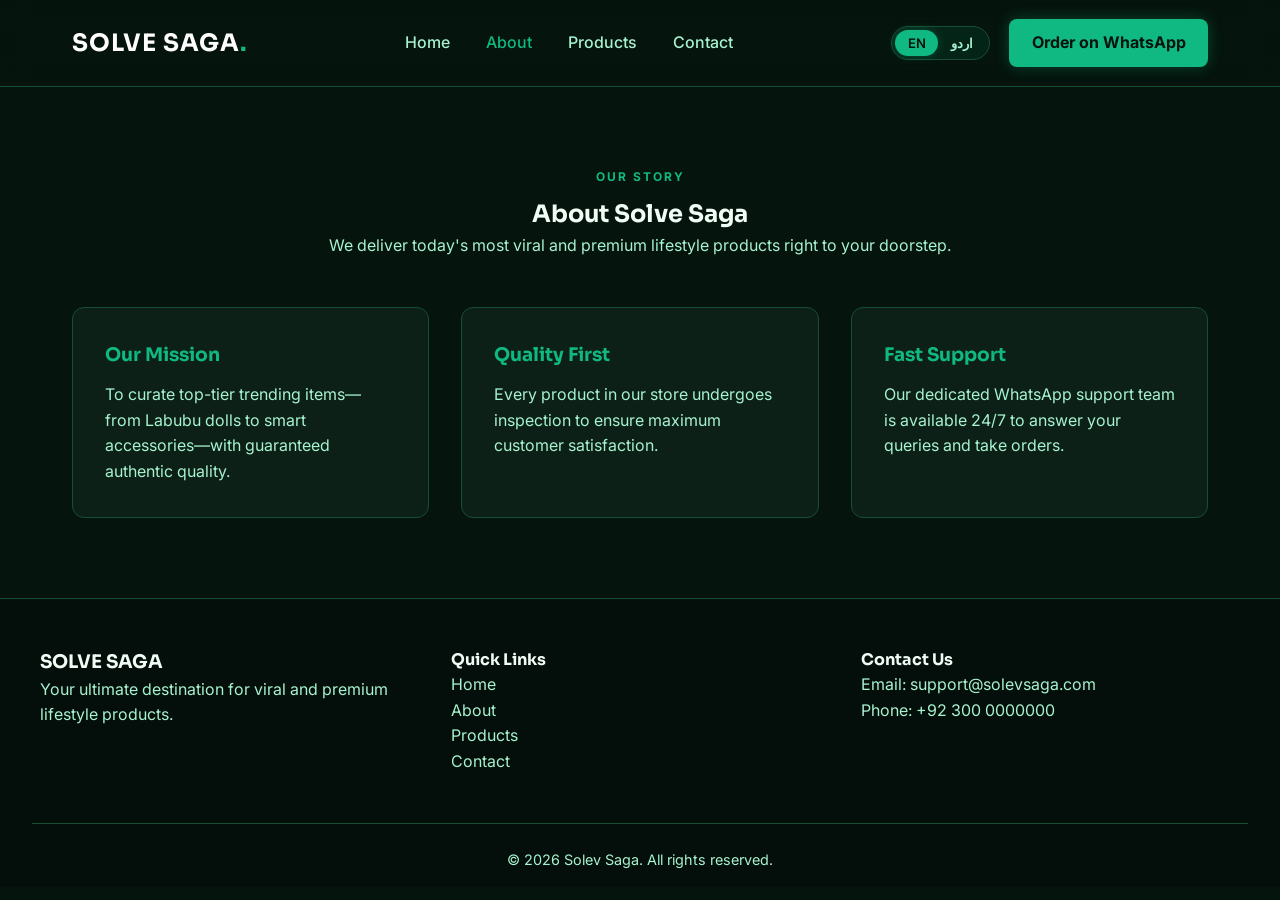
<file: about.html>
<!DOCTYPE html>
<html lang="en">
<head>
  <meta charset="UTF-8">
  <meta name="viewport" content="width=device-width, initial-scale=1.0">
  <title>About Us | Solve Saga</title>
  <link rel="stylesheet" href="style.css">
  <link rel="preconnect" href="https://fonts.googleapis.com">
  <link rel="preconnect" href="https://fonts.gstatic.com" crossorigin>
  <link href="https://fonts.googleapis.com/css2?family=Inter:wght@400;500;600&family=Sora:wght@600;700&display=swap" rel="stylesheet">
</head>
<body>

  <!-- Navigation Header -->
  <header>
    <nav class="nav-container">
      <a href="index.html" class="logo-link">
        <div class="logo">
          <h2>SOLVE SAGA<span class="dot">.</span></h2>
        </div>
      </a>
      <div class="nav-links">
        <a href="index.html" data-lang-en="Home" data-lang-ur="ہوم">Home</a>
        <a href="about.html" class="active" data-lang-en="About" data-lang-ur="ہمارے بارے میں">About</a>
        <a href="products.html" data-lang-en="Products" data-lang-ur="پروڈکٹس">Products</a>
        <a href="contact.html" data-lang-en="Contact" data-lang-ur="رابطہ">Contact</a>
      </div>
      <div class="header-actions">
        <div class="lang-switcher">
          <button id="lang-en" class="lang-btn active">EN</button>
          <button id="lang-ur" class="lang-btn">اردو</button>
        </div>
        <a href="https://wa.me/923000000000" class="btn-primary" target="_blank" data-lang-en="Order on WhatsApp" data-lang-ur="واٹس ایپ پر آرڈر کریں">Order on WhatsApp</a>
      </div>
    </nav>
  </header>

  <main>
    <section class="features-section">
      <div class="section-title">
        <span class="sub-badge" data-lang-en="OUR STORY" data-lang-ur="ہમારી کہانی">OUR STORY</span>
        <h2 data-lang-en="About Solve Saga" data-lang-ur="سولیو ساگا کے بارے میں">About Solve Saga</h2>
        <p data-lang-en="We deliver today's most viral and premium lifestyle products right to your doorstep." data-lang-ur="ہم آج کے سب سے مشہور اور معیاری لائف اسٹائل پروڈکٹس آپ کی دہلیز تک پہنچاتے ہیں۔">We deliver today's most viral and premium lifestyle products right to your doorstep.</p>
      </div>

      <div class="features-grid">
        <div class="feature-card">
          <h3 data-lang-en="Our Mission" data-lang-ur="ہمارا مقصد">Our Mission</h3>
          <p data-lang-en="To curate top-tier trending items—from Labubu dolls to smart accessories—with guaranteed authentic quality." data-lang-ur="ترقی یافتہ اور مقبول ترین اشیاء جیسے لبوبو ڈولز اور سمارٹ لوازمات کو اصلی معیار کے ساتھ فراہم کرنا۔">To curate top-tier trending items—from Labubu dolls to smart accessories—with guaranteed authentic quality.</p>
        </div>
        <div class="feature-card">
          <h3 data-lang-en="Quality First" data-lang-ur="میعار سب سے پہلے">Quality First</h3>
          <p data-lang-en="Every product in our store undergoes inspection to ensure maximum customer satisfaction." data-lang-ur="ہمارے اسٹور کا ہر پروڈکٹ مکمل تسلی کے بعد آپ تک بھیجا جاتا ہے۔">Every product in our store undergoes inspection to ensure maximum customer satisfaction.</p>
        </div>
        <div class="feature-card">
          <h3 data-lang-en="Fast Support" data-lang-ur="تیز رفتار سروس">Fast Support</h3>
          <p data-lang-en="Our dedicated WhatsApp support team is available 24/7 to answer your queries and take orders." data-lang-ur="ہمارئی واٹس ایپ ٹیم آپ کے سوالات کا جواب دینے اور آرڈر لینے کے لیے 24/7 دستیاب ہے۔">Our dedicated WhatsApp support team is available 24/7 to answer your queries and take orders.</p>
        </div>
      </div>
    </section>
  </main>

  <footer>
    <div class="footer-container">
      <div class="footer-col">
        <h3>SOLVE SAGA</h3>
        <p data-lang-en="Your ultimate destination for viral and premium lifestyle products." data-lang-ur="وائرل اور پریمیم لائف اسٹائل مصنوعات کے لیے آپ کی بہترین منزل۔">Your ultimate destination for viral and premium lifestyle products.</p>
      </div>
      <div class="footer-col">
        <h4 data-lang-en="Quick Links" data-lang-ur="فوری لنکس">Quick Links</h4>
        <ul>
          <li><a href="index.html" data-lang-en="Home" data-lang-ur="ہوم">Home</a></li>
          <li><a href="about.html" data-lang-en="About" data-lang-ur="ہمارے بارے میں">About</a></li>
          <li><a href="products.html" data-lang-en="Products" data-lang-ur="پروڈکٹس">Products</a></li>
          <li><a href="contact.html" data-lang-en="Contact" data-lang-ur="رابطہ">Contact</a></li>
        </ul>
      </div>
      <div class="footer-col">
        <h4 data-lang-en="Contact Us" data-lang-ur="رابطہ کریں">Contact Us</h4>
        <p>Email: support@solevsaga.com</p>
        <p>Phone: +92 300 0000000</p>
      </div>
    </div>
    <div class="footer-bottom">
      <p data-lang-en="&copy; 2026 Solev Saga. All rights reserved." data-lang-ur="&copy; 2026 سولیو ساگا۔ جملہ حقوق محفوظ ہیں۔">&copy; 2026 Solev Saga. All rights reserved.</p>
    </div>
  </footer>

  <script src="script.js"></script>
</body>
</html>
</file>
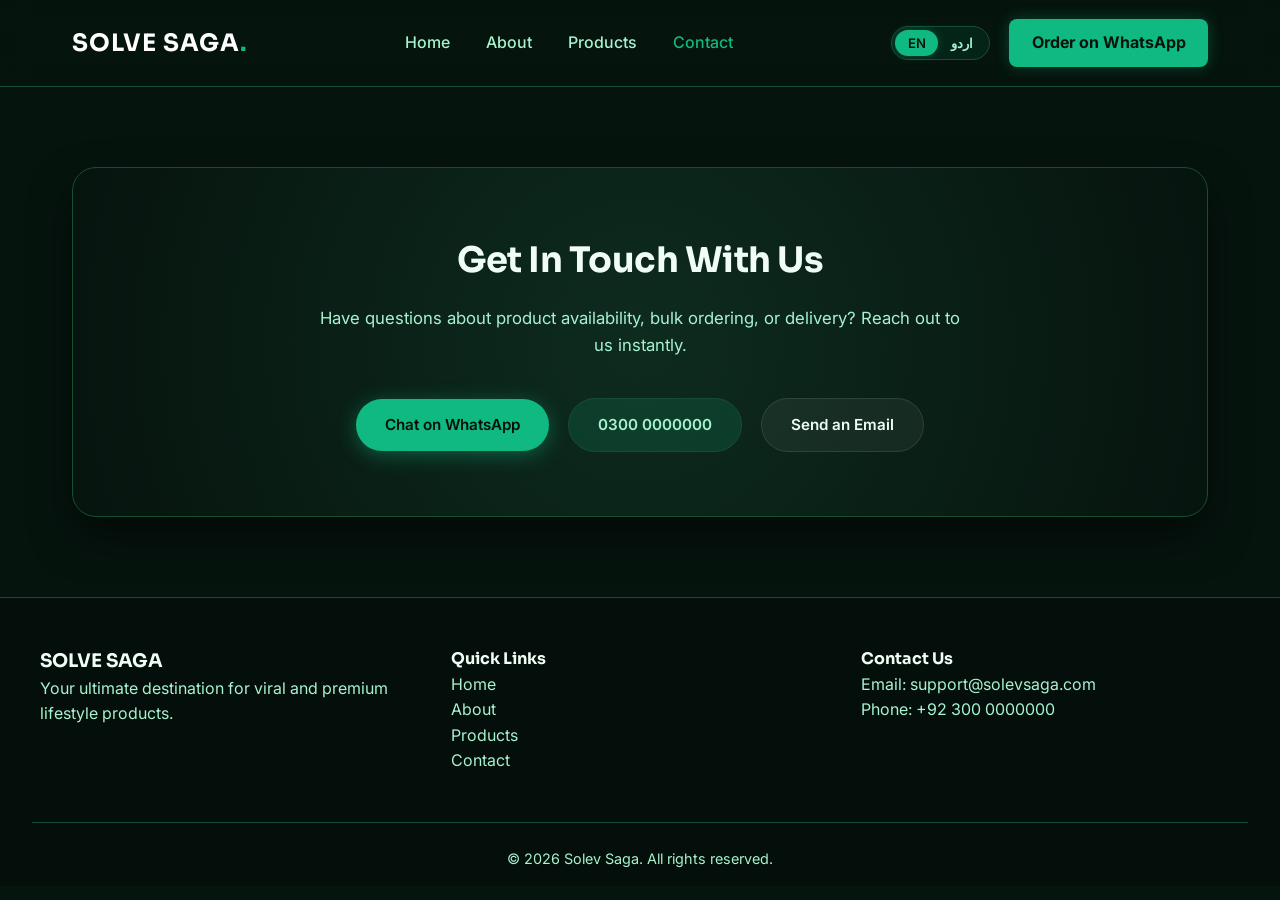
<file: contact.html>
<!DOCTYPE html>
<html lang="en">
<head>
  <meta charset="UTF-8">
  <meta name="viewport" content="width=device-width, initial-scale=1.0">
  <title>Contact Us | Solve Saga</title>
  <link rel="stylesheet" href="style.css">
  <link rel="preconnect" href="https://fonts.googleapis.com">
  <link rel="preconnect" href="https://fonts.gstatic.com" crossorigin>
  <link href="https://fonts.googleapis.com/css2?family=Inter:wght@400;500;600&family=Sora:wght@600;700&display=swap" rel="stylesheet">
</head>
<body>

  <!-- Navigation Header -->
  <header>
    <nav class="nav-container">
      <a href="index.html" class="logo-link">
        <div class="logo">
          <h2>SOLVE SAGA<span class="dot">.</span></h2>
        </div>
      </a>
      <div class="nav-links">
        <a href="index.html" data-lang-en="Home" data-lang-ur="ہوم">Home</a>
        <a href="about.html" data-lang-en="About" data-lang-ur="ہمارے بارے میں">About</a>
        <a href="products.html" data-lang-en="Products" data-lang-ur="پروڈکٹس">Products</a>
        <a href="contact.html" class="active" data-lang-en="Contact" data-lang-ur="رابطہ">Contact</a>
      </div>
      <div class="header-actions">
        <div class="lang-switcher">
          <button id="lang-en" class="lang-btn active">EN</button>
          <button id="lang-ur" class="lang-btn">اردو</button>
        </div>
        <a href="https://wa.me/923000000000" class="btn-primary" target="_blank" data-lang-en="Order on WhatsApp" data-lang-ur="واٹس ایپ پر آرڈر کریں">Order on WhatsApp</a>
      </div>
    </nav>
  </header>

  <main>
    <section class="cta-section">
      <div class="cta-card">
        <h2 data-lang-en="Get In Touch With Us" data-lang-ur="ہم سے رابطہ کریں">Get In Touch With Us</h2>
        <p data-lang-en="Have questions about product availability, bulk ordering, or delivery? Reach out to us instantly." data-lang-ur="پروڈکٹس کی موجودگی، آرڈرز یا ڈیلیوری کے بارے میں کوئی سوال ہے؟ فوری رابطہ کریں۔">Have questions about product availability, bulk ordering, or delivery? Reach out to us instantly.</p>

        <div class="cta-buttons">
          <a href="https://wa.me/923000000000" target="_blank" class="cta-btn cta-whatsapp">
            <span data-lang-en="Chat on WhatsApp" data-lang-ur="واٹس ایپ پر بات کریں">Chat on WhatsApp</span>
          </a>
          <a href="tel:03000000000" class="cta-btn cta-call">
            <span>0300 0000000</span>
          </a>
          <a href="mailto:support@solevsaga.com" class="cta-btn cta-email">
            <span data-lang-en="Send an Email" data-lang-ur="ای میل بھیجیں">Send an Email</span>
          </a>
        </div>
      </div>
    </section>
  </main>

  <footer>
    <div class="footer-container">
      <div class="footer-col">
        <h3>SOLVE SAGA</h3>
        <p data-lang-en="Your ultimate destination for viral and premium lifestyle products." data-lang-ur="وائرل اور پریمیم لائف اسٹائل مصنوعات کے لیے آپ کی بہترین منزل۔">Your ultimate destination for viral and premium lifestyle products.</p>
      </div>
      <div class="footer-col">
        <h4 data-lang-en="Quick Links" data-lang-ur="فوری لنکس">Quick Links</h4>
        <ul>
          <li><a href="index.html" data-lang-en="Home" data-lang-ur="ہوم">Home</a></li>
          <li><a href="about.html" data-lang-en="About" data-lang-ur="ہمارے بارے میں">About</a></li>
          <li><a href="products.html" data-lang-en="Products" data-lang-ur="پروڈکٹس">Products</a></li>
          <li><a href="contact.html" data-lang-en="Contact" data-lang-ur="رابطہ">Contact</a></li>
        </ul>
      </div>
      <div class="footer-col">
        <h4 data-lang-en="Contact Us" data-lang-ur="رابطہ کریں">Contact Us</h4>
        <p>Email: support@solevsaga.com</p>
        <p>Phone: +92 300 0000000</p>
      </div>
    </div>
    <div class="footer-bottom">
      <p data-lang-en="&copy; 2026 Solev Saga. All rights reserved." data-lang-ur="&copy; 2026 سولیو ساگا۔ جملہ حقوق محفوظ ہیں۔">&copy; 2026 Solev Saga. All rights reserved.</p>
    </div>
  </footer>

  <script src="script.js"></script>
</body>
</html>
</file>
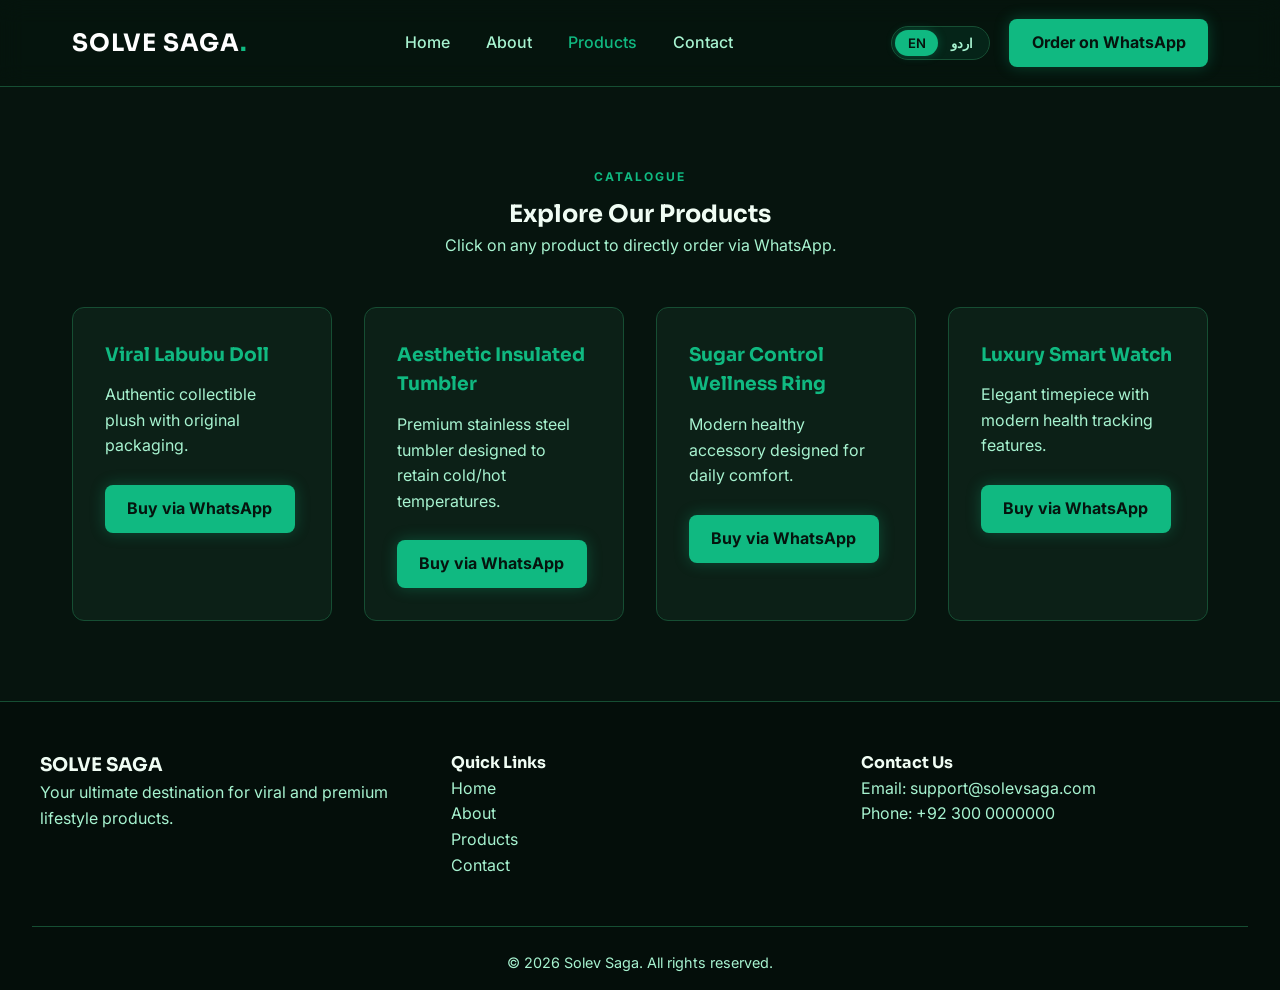
<file: products.html>
<!DOCTYPE html>
<html lang="en">
<head>
  <meta charset="UTF-8">
  <meta name="viewport" content="width=device-width, initial-scale=1.0">
  <title>Products | Solve Saga</title>
  <link rel="stylesheet" href="style.css">
  <link rel="preconnect" href="https://fonts.googleapis.com">
  <link rel="preconnect" href="https://fonts.gstatic.com" crossorigin>
  <link href="https://fonts.googleapis.com/css2?family=Inter:wght@400;500;600&family=Sora:wght@600;700&display=swap" rel="stylesheet">
</head>
<body>

  <!-- Navigation Header -->
  <header>
    <nav class="nav-container">
      <a href="index.html" class="logo-link">
        <div class="logo">
          <h2>SOLVE SAGA<span class="dot">.</span></h2>
        </div>
      </a>
      <div class="nav-links">
        <a href="index.html" data-lang-en="Home" data-lang-ur="ہوم">Home</a>
        <a href="about.html" data-lang-en="About" data-lang-ur="ہمارے بارے میں">About</a>
        <a href="products.html" class="active" data-lang-en="Products" data-lang-ur="پروڈکٹس">Products</a>
        <a href="contact.html" data-lang-en="Contact" data-lang-ur="رابطہ">Contact</a>
      </div>
      <div class="header-actions">
        <div class="lang-switcher">
          <button id="lang-en" class="lang-btn active">EN</button>
          <button id="lang-ur" class="lang-btn">اردو</button>
        </div>
        <a href="https://wa.me/923000000000" class="btn-primary" target="_blank" data-lang-en="Order on WhatsApp" data-lang-ur="واٹس ایپ پر آرڈر کریں">Order on WhatsApp</a>
      </div>
    </nav>
  </header>

  <main>
    <section class="features-section">
      <div class="section-title">
        <span class="sub-badge" data-lang-en="CATALOGUE" data-lang-ur="کیٹلاگ">CATALOGUE</span>
        <h2 data-lang-en="Explore Our Products" data-lang-ur="ہمارے پروڈکٹس دیکھیں">Explore Our Products</h2>
        <p data-lang-en="Click on any product to directly order via WhatsApp." data-lang-ur="واٹس ایپ پر آرڈر کرنے کے لیے کسی بھی پروڈکٹ پر کلک کریں۔">Click on any product to directly order via WhatsApp.</p>
      </div>

      <div class="features-grid">
        <!-- Product 1 -->
        <div class="feature-card">
          <h3 data-lang-en="Viral Labubu Doll" data-lang-ur="وائرل لبوبو ڈول">Viral Labubu Doll</h3>
          <p data-lang-en="Authentic collectible plush with original packaging." data-lang-ur="اصل پیکنگ کے ساتھ کلیکٹبل پالش ڈول۔">Authentic collectible plush with original packaging.</p>
          <br>
          <a href="https://wa.me/923000000000?text=I%20want%20to%20buy%20Labubu%20Doll" target="_blank" class="btn-primary" data-lang-en="Buy via WhatsApp" data-lang-ur="واٹس ایپ پر خریدیں">Buy via WhatsApp</a>
        </div>

        <!-- Product 2 -->
        <div class="feature-card">
          <h3 data-lang-en="Aesthetic Insulated Tumbler" data-lang-ur="ایستھیٹک انسولیٹڈ ٹمبلر">Aesthetic Insulated Tumbler</h3>
          <p data-lang-en="Premium stainless steel tumbler designed to retain cold/hot temperatures." data-lang-ur="بہترین اسٹینلیس اسٹیل ٹمبلر جو سارا دن مشروب ٹھنڈا یا گرم رکھے۔">Premium stainless steel tumbler designed to retain cold/hot temperatures.</p>
          <br>
          <a href="https://wa.me/923000000000?text=I%20want%20to%20buy%20Tumbler" target="_blank" class="btn-primary" data-lang-en="Buy via WhatsApp" data-lang-ur="واٹس ایپ پر خریدیں">Buy via WhatsApp</a>
        </div>

        <!-- Product 3 -->
        <div class="feature-card">
          <h3 data-lang-en="Sugar Control Wellness Ring" data-lang-ur="شوگر کنٹرول ویلنیس رنگ">Sugar Control Wellness Ring</h3>
          <p data-lang-en="Modern healthy accessory designed for daily comfort." data-lang-ur="روزمرہ کے استعمال کے لیے جدید اور صحت بخش لوازمات۔">Modern healthy accessory designed for daily comfort.</p>
          <br>
          <a href="https://wa.me/923000000000?text=I%20want%20to%20buy%20Sugar%20Control%20Ring" target="_blank" class="btn-primary" data-lang-en="Buy via WhatsApp" data-lang-ur="واٹس ایپ پر خریدیں">Buy via WhatsApp</a>
        </div>

        <!-- Product 4 -->
        <div class="feature-card">
          <h3 data-lang-en="Luxury Smart Watch" data-lang-ur="لژری سمارٹ واچ">Luxury Smart Watch</h3>
          <p data-lang-en="Elegant timepiece with modern health tracking features." data-lang-ur="جدید فیچرز کے ساتھ خوبصورت اور دیدہ زیب واچ۔">Elegant timepiece with modern health tracking features.</p>
          <br>
          <a href="https://wa.me/923000000000?text=I%20want%20to%20buy%20Smart%20Watch" target="_blank" class="btn-primary" data-lang-en="Buy via WhatsApp" data-lang-ur="واٹس ایپ پر خریدیں">Buy via WhatsApp</a>
        </div>
      </div>
    </section>
  </main>

  <footer>
    <div class="footer-container">
      <div class="footer-col">
        <h3>SOLVE SAGA</h3>
        <p data-lang-en="Your ultimate destination for viral and premium lifestyle products." data-lang-ur="وائرل اور پریمیم لائف اسٹائل مصنوعات کے لیے آپ کی بہترین منزل۔">Your ultimate destination for viral and premium lifestyle products.</p>
      </div>
      <div class="footer-col">
        <h4 data-lang-en="Quick Links" data-lang-ur="فوری لنکس">Quick Links</h4>
        <ul>
          <li><a href="index.html" data-lang-en="Home" data-lang-ur="ہوم">Home</a></li>
          <li><a href="about.html" data-lang-en="About" data-lang-ur="ہمارے بارے میں">About</a></li>
          <li><a href="products.html" data-lang-en="Products" data-lang-ur="پروڈکٹس">Products</a></li>
          <li><a href="contact.html" data-lang-en="Contact" data-lang-ur="رابطہ">Contact</a></li>
        </ul>
      </div>
      <div class="footer-col">
        <h4 data-lang-en="Contact Us" data-lang-ur="رابطہ کریں">Contact Us</h4>
        <p>Email: support@solevsaga.com</p>
        <p>Phone: +92 300 0000000</p>
      </div>
    </div>
    <div class="footer-bottom">
      <p data-lang-en="&copy; 2026 Solev Saga. All rights reserved." data-lang-ur="&copy; 2026 سولیو ساگا۔ جملہ حقوق محفوظ ہیں۔">&copy; 2026 Solev Saga. All rights reserved.</p>
    </div>
  </footer>

  <script src="script.js"></script>
</body>
</html>
</file>
<file: style.css>
:root {
  --bg-color: #06140e;
  --card-bg: #0c2017;
  --accent-color: #10b981; /* Emerald Green */
  --accent-hover: #059669;
  --accent-glow: rgba(16, 185, 129, 0.3);
  --text-main: #f0fdf4;
  --text-muted: #86efac;
  --border-color: #164e33;
}

* {
  margin: 0;
  padding: 0;
  box-sizing: border-box;
}

body {
  font-family: 'Inter', sans-serif;
  background-color: var(--bg-color);
  color: var(--text-main);
  line-height: 1.6;
}

h1, h2, h3, h4 {
  font-family: 'Sora', sans-serif;
}

/* Header */
header {
  border-bottom: 1px solid var(--border-color);
  background: rgba(6, 20, 14, 0.85);
  backdrop-filter: blur(12px);
  position: sticky;
  top: 0;
  z-index: 100;
}

.nav-container {
  max-width: 1200px;
  margin: 0 auto;
  display: flex;
  justify-content: space-between;
  align-items: center;
  padding: 1.2rem 2rem;
}

/* Clickable Logo Link */
.logo-link {
  text-decoration: none;
  cursor: pointer;
}

.logo-link:hover .logo h2 {
  opacity: 0.9;
}

.logo h2 {
  color: #ffffff;
  letter-spacing: 1px;
}

.logo .dot {
  color: var(--accent-color);
}

.nav-links a {
  color: #a7f3d0;
  text-decoration: none;
  margin: 0 1rem;
  font-weight: 500;
  transition: 0.3s;
}

.nav-links a:hover, .nav-links a.active {
  color: var(--accent-color);
}

/* Header Actions & Language Switcher Pill Toggle */
.header-actions {
  display: flex;
  align-items: center;
  gap: 1.2rem;
}

.lang-switcher {
  display: inline-flex;
  align-items: center;
  background: rgba(16, 185, 129, 0.1);
  border: 1px solid var(--border-color);
  padding: 3px;
  border-radius: 30px;
  cursor: pointer;
}

.lang-btn {
  background: transparent;
  border: none;
  color: #a7f3d0;
  padding: 0.3rem 0.8rem;
  border-radius: 20px;
  font-size: 0.82rem;
  font-weight: 600;
  font-family: 'Inter', sans-serif;
  cursor: pointer;
  transition: all 0.3s ease;
}

.lang-btn.active {
  background: var(--accent-color);
  color: #06140e;
  box-shadow: 0 0 10px var(--accent-glow);
}

.lang-btn:hover:not(.active) {
  color: #ffffff;
}

.btn-primary {
  background: var(--accent-color);
  color: #06140e;
  padding: 0.7rem 1.4rem;
  border-radius: 8px;
  text-decoration: none;
  font-weight: 700;
  display: inline-block;
  transition: 0.3s;
  box-shadow: 0 0 15px var(--accent-glow);
}

.btn-primary:hover {
  background: var(--accent-hover);
  color: #ffffff;
}

.btn-outline {
  border: 1px solid var(--border-color);
  color: var(--text-main);
  padding: 0.7rem 1.4rem;
  border-radius: 8px;
  text-decoration: none;
  font-weight: 600;
  margin-left: 1rem;
  transition: 0.3s;
}

.btn-outline:hover {
  border-color: var(--accent-color);
  color: var(--accent-color);
}

/* Hero Section */
.hero-section {
  padding: 5rem 2rem;
  max-width: 1200px;
  margin: 0 auto;
}

.hero-container {
  display: grid;
  grid-template-columns: 1fr 1fr;
  gap: 3rem;
  align-items: center;
}

.badge {
  background: rgba(16, 185, 129, 0.15);
  border: 1px solid var(--border-color);
  color: var(--accent-color);
  padding: 0.4rem 1rem;
  border-radius: 20px;
  font-size: 0.85rem;
  font-weight: 600;
}

.hero-content h1 {
  font-size: 2.8rem;
  margin: 1.5rem 0 1rem 0;
  line-height: 1.2;
}

.hero-content p {
  color: #a7f3d0;
  margin-bottom: 2rem;
  font-size: 1.1rem;
}

.hero-buttons {
  margin-bottom: 2.5rem;
}

/* Stats Grid Box (Clean 4 Box Layout) */
.stats-grid-box {
  display: grid;
  grid-template-columns: repeat(4, 1fr);
  margin-top: 1rem;
  background: #091a13;
  border: 1px solid var(--border-color);
  border-radius: 16px;
  overflow: hidden;
  box-shadow: 0 10px 30px rgba(0, 0, 0, 0.3);
}

.stat-box {
  padding: 1.4rem 0.8rem;
  text-align: center;
  border-right: 1px solid var(--border-color);
  display: flex;
  flex-direction: column;
  justify-content: center;
  align-items: center;
  transition: background 0.3s ease;
}

.stat-box:hover {
  background: rgba(16, 185, 129, 0.05);
}

.stat-box:nth-child(4) {
  border-right: none;
}

.stat-number {
  font-family: 'Sora', sans-serif;
  font-size: 1.7rem;
  font-weight: 700;
  color: #f0fdf4;
  line-height: 1.1;
  margin-bottom: 0.4rem;
}

.stat-label {
  font-family: 'Inter', sans-serif;
  font-size: 0.62rem;
  font-weight: 600;
  color: #86efac;
  letter-spacing: 1.2px;
  text-transform: uppercase;
}

/* 3D Canvas Box */
.hero-3d-wrapper {
  background: var(--card-bg);
  border: 1px solid var(--border-color);
  border-radius: 16px;
  padding: 1.5rem;
  position: relative;
  text-align: center;
  box-shadow: 0 10px 30px rgba(0, 0, 0, 0.4);
  width: 100%;
}

.studio-badge {
  position: absolute;
  top: 15px;
  left: 15px;
  background: rgba(16, 185, 129, 0.15);
  color: var(--accent-color);
  border: 1px solid var(--border-color);
  padding: 0.3rem 0.8rem;
  border-radius: 6px;
  font-size: 0.8rem;
}

#canvas-container {
  width: 100%;
  height: 380px;
}

#shoe-canvas {
  width: 100%;
  height: 100%;
}

.studio-hint {
  font-size: 0.85rem;
  color: #a7f3d0;
  margin-top: 0.5rem;
}

/* Features */
.features-section {
  max-width: 1200px;
  margin: 5rem auto;
  padding: 0 2rem;
}

.section-title {
  text-align: center;
  margin-bottom: 3rem;
}

.section-title p {
  color: #a7f3d0;
}

.features-grid {
  display: grid;
  grid-template-columns: repeat(auto-fit, minmax(250px, 1fr));
  gap: 2rem;
}

.feature-card {
  background: var(--card-bg);
  padding: 2rem;
  border-radius: 12px;
  border: 1px solid var(--border-color);
  transition: 0.3s;
}

.feature-card:hover {
  transform: translateY(-5px);
  border-color: var(--accent-color);
  box-shadow: 0 8px 25px var(--accent-glow);
}

.feature-card h3 {
  margin-bottom: 0.8rem;
  color: var(--accent-color);
}

.feature-card p {
  color: #a7f3d0;
}

/* Partners Slider */
.partners-section {
  padding: 5rem 0;
  overflow: hidden;
  background: rgba(12, 32, 23, 0.4);
  border-top: 1px solid var(--border-color);
  border-bottom: 1px solid var(--border-color);
  margin-top: 4rem;
}

.sub-badge {
  color: var(--accent-color);
  font-size: 0.75rem;
  font-weight: 700;
  letter-spacing: 2px;
  text-transform: uppercase;
  display: block;
  margin-bottom: 0.5rem;
}

.logo-slider {
  position: relative;
  width: 100%;
  overflow: hidden;
  margin-top: 3rem;
  mask-image: linear-gradient(to right, transparent, black 15%, black 85%, transparent);
  -webkit-mask-image: linear-gradient(to right, transparent, black 15%, black 85%, transparent);
}

.logo-track {
  display: flex;
  gap: 2rem;
  width: max-content;
  animation: scrollLogo 25s linear infinite;
}

.logo-track:hover {
  animation-play-state: paused;
}

.logo-slide {
  background: var(--card-bg);
  border: 1px solid var(--border-color);
  padding: 1.5rem 2.5rem;
  border-radius: 12px;
  display: flex;
  align-items: center;
  justify-content: center;
  min-width: 200px;
  box-shadow: 0 4px 20px rgba(0, 0, 0, 0.2);
  transition: 0.3s ease;
}

.logo-slide:hover {
  border-color: var(--accent-color);
  transform: translateY(-3px);
}

.logo-slide span {
  font-family: 'Sora', sans-serif;
  font-weight: 600;
  font-size: 1.1rem;
  color: var(--text-main);
  white-space: nowrap;
}

@keyframes scrollLogo {
  0% { transform: translateX(0); }
  100% { transform: translateX(calc(-50% - 1rem)); }
}

/* CTA Section */
.cta-section {
  max-width: 1200px;
  margin: 5rem auto;
  padding: 0 2rem;
}

.cta-card {
  background: radial-gradient(circle at center, #0e2b1f 0%, #06140e 100%);
  border: 1px solid var(--border-color);
  border-radius: 24px;
  padding: 4rem 2rem;
  text-align: center;
  box-shadow: 0 20px 40px rgba(0, 0, 0, 0.5);
}

.cta-card h2 {
  font-size: 2.2rem;
  color: var(--text-main);
  margin-bottom: 1rem;
  font-weight: 700;
  letter-spacing: -0.5px;
}

.cta-card p {
  color: #a7f3d0;
  max-width: 650px;
  margin: 0 auto 2.5rem auto;
  font-size: 1.05rem;
  line-height: 1.6;
}

.cta-buttons {
  display: flex;
  justify-content: center;
  align-items: center;
  gap: 1.2rem;
  flex-wrap: wrap;
}

.cta-btn {
  display: inline-flex;
  align-items: center;
  gap: 0.6rem;
  padding: 0.85rem 1.8rem;
  border-radius: 50px;
  font-weight: 600;
  font-size: 0.95rem;
  text-decoration: none;
  transition: all 0.3s ease;
  cursor: pointer;
}

.cta-whatsapp {
  background: #10b981;
  color: #041009;
  box-shadow: 0 4px 20px rgba(16, 185, 129, 0.4);
}

.cta-whatsapp:hover {
  background: #059669;
  color: #ffffff;
  transform: translateY(-2px);
}

.cta-call {
  background: rgba(16, 185, 129, 0.15);
  border: 1px solid #164e33;
  color: #a7f3d0;
}

.cta-call:hover {
  background: rgba(16, 185, 129, 0.25);
  border-color: #10b981;
  color: #ffffff;
  transform: translateY(-2px);
}

.cta-email {
  background: rgba(255, 255, 255, 0.05);
  border: 1px solid rgba(255, 255, 255, 0.1);
  color: var(--text-main);
}

.cta-email:hover {
  background: rgba(255, 255, 255, 0.1);
  border-color: rgba(255, 255, 255, 0.3);
  transform: translateY(-2px);
}

/* Footer */
footer {
  border-top: 1px solid var(--border-color);
  margin-top: 5rem;
  padding: 3rem 2rem 1rem 2rem;
  background: #040e0a;
}

.footer-container {
  max-width: 1200px;
  margin: 0 auto;
  display: grid;
  grid-template-columns: repeat(auto-fit, minmax(200px, 1fr));
  gap: 2rem;
}

.footer-col ul {
  list-style: none;
}

.footer-col a, .footer-col p {
  color: #a7f3d0;
  text-decoration: none;
}

.footer-bottom {
  text-align: center;
  margin-top: 3rem;
  padding-top: 1.5rem;
  border-top: 1px solid var(--border-color);
  color: #a7f3d0;
  font-size: 0.9rem;
}

/* Responsive Media Queries */
@media (max-width: 900px) {
  .hero-container {
    grid-template-columns: 1fr;
  }
}

@media (max-width: 768px) {
  .nav-links {
    display: none;
  }
  .stats-grid-box {
    grid-template-columns: repeat(2, 1fr);
  }
  .stat-box {
    border-bottom: 1px solid var(--border-color);
  }
  .stat-box:nth-child(2) {
    border-right: none;
  }
  .stat-box:nth-child(3), 
  .stat-box:nth-child(4) {
    border-bottom: none;
  }
}

@media (max-width: 600px) {
  .cta-card {
    padding: 2.5rem 1.2rem;
  }
  .cta-card h2 {
    font-size: 1.6rem;
  }
  .cta-buttons {
    flex-direction: column;
    width: 100%;
  }
  .cta-btn {
    width: 100%;
    justify-content: center;
  }
}
</file>
